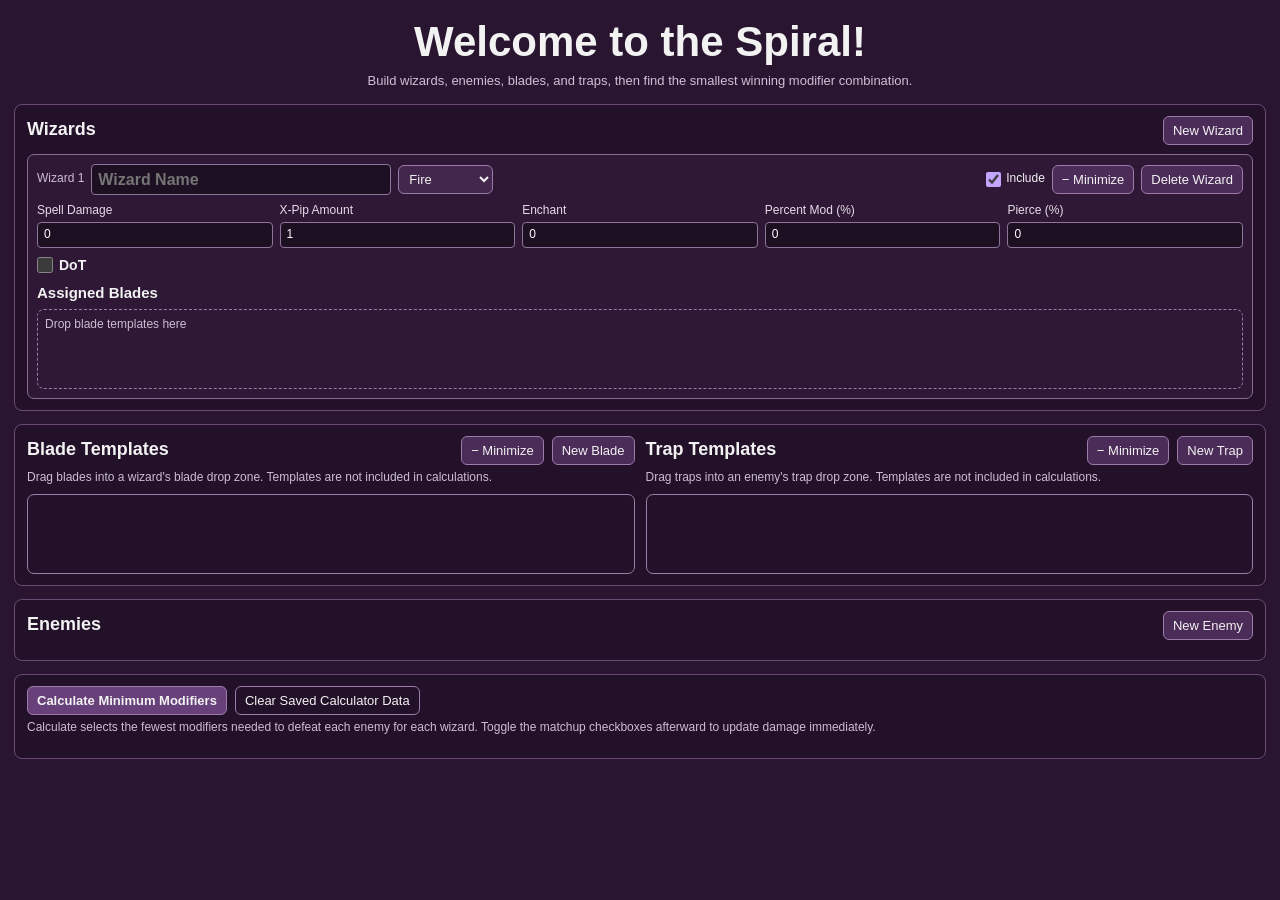
<file: index.html>
<!DOCTYPE html>
<html lang="en">
<head>
  <meta charset="UTF-8">
  <meta name="viewport" content="width=device-width, initial-scale=1.0">
  <title>W101 Damage Calculator</title>
  <link rel="stylesheet" href="style.css">
  <script src="script.js" defer></script>
</head>
<body>
  <header>
    <h1 class="title">Welcome to the Spiral!</h1>
    <p class="subtitle">Build wizards, enemies, blades, and traps, then find the smallest winning modifier combination.</p>
  </header>
  <main class="calculatorContainer">
    <section class="section">
      <div class="sectionHeading"><h2>Wizards</h2><button type="button" onclick="addWizard()">New Wizard</button></div>
      <div id="wizardList" class="wizardList"></div>
    </section>
    <section class="section">
      <div class="chooseModifier">
        <div class="modifierPanel" id="bladeTemplatePanel">
          <div class="sectionHeading"><h2>Blade Templates</h2><button type="button" class="minimizeTemplateButton" aria-expanded="true" aria-controls="bladeTemplateBody" onclick="toggleTemplatePanel('bladeTemplatePanel')">− Minimize</button><button type="button" onclick="newBlade()">New Blade</button></div>
          <div class="templatePanelBody" id="bladeTemplateBody">
            <p class="helpText">Drag blades into a wizard's blade drop zone. Templates are not included in calculations.</p>
            <div class="templateContainer"><div id="bladeList" class="templateList"></div></div>
          </div>
        </div>
        <div class="modifierPanel" id="trapTemplatePanel">
          <div class="sectionHeading"><h2>Trap Templates</h2><button type="button" class="minimizeTemplateButton" aria-expanded="true" aria-controls="trapTemplateBody" onclick="toggleTemplatePanel('trapTemplatePanel')">− Minimize</button><button type="button" onclick="newTrap()">New Trap</button></div>
          <div class="templatePanelBody" id="trapTemplateBody">
            <p class="helpText">Drag traps into an enemy's trap drop zone. Templates are not included in calculations.</p>
            <div class="templateContainer"><div id="trapList" class="templateList"></div></div>
          </div>
        </div>
      </div>
    </section>
    <section class="section">
      <div class="sectionHeading"><h2>Enemies</h2><button type="button" onclick="addEnemy()">New Enemy</button></div>
      <div id="enemyList" class="enemyList"></div>
    </section>
    <section class="section">
      <div class="calculateBar">
        <button type="button" class="calculateButton" onclick="calculateDamage()">Calculate Minimum Modifiers</button>
        <button type="button" class="secondaryButton" onclick="clearSavedData()">Clear Saved Calculator Data</button>
      </div>
      <p class="helpText">Calculate selects the fewest modifiers needed to defeat each enemy for each wizard. Toggle the matchup checkboxes afterward to update damage immediately.</p>
      <div id="results" class="results"></div>
    </section>
  </main>
</body>
</html>
</file>
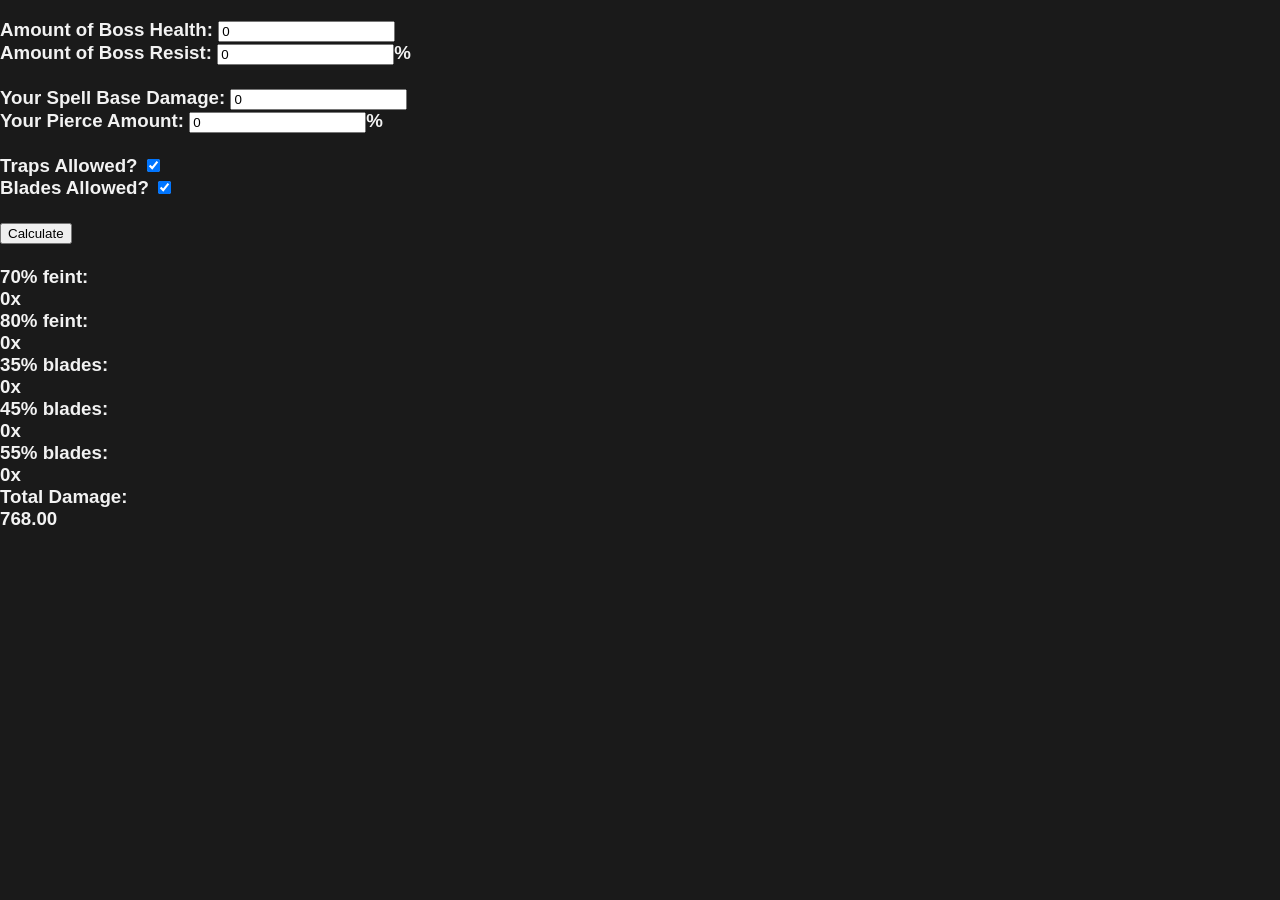
<file: W101 Calc 1 - DEPRECIATED/index.html>
<!DOCTYPE html>
<html lang="en">
<head>
    <meta charset="UTF-8">
    <meta name="viewport" content="width=device-width, initial-scale=1.0">
    <title>W101 Calculator</title>
    <link rel="stylesheet" href="style.css">
    <script src="script.js" defer></script>
</head>
<body>
    <h3>
        Amount of Boss Health: <input type="number" id="healthInput" value="0"><br>
        Amount of Boss Resist: <input type="number" id="resistInput" value="0">%<br><br>
        Your Spell Base Damage: <input type="number" id="baseDamageInput" value="0"><br>
        Your Pierce Amount: <input type="number" id="pierceInput" value="0">%<br><br>
        Traps Allowed? <input type="checkbox" id="trapsInput" onchang checked><br>
        Blades Allowed? <input type="checkbox" id="bladesInput" checked><br><br>
        <button onclick="calculateDamage()" id="calculateButton">Calculate</button><br><br>
    <div>70% feint:</div>
    <span id="feintAmount"></span><span>x</span>
    <div>80% feint:</div>
    <span id="upfeintAmount"></span><span>x</span>
    <div>35% blades:</div>
    <span id="thirtybladeAmount"></span><span>x</span>
    <div>45% blades:</div>
    <span id="fortybladeAmount"></span><span>x</span>
    <div>55% blades:</div>
    <span id="fiftybladeAmount"></span><span>x</span>
    <div>Total Damage:</div>
    <span id="totalDamage"></span>
    </h3>
</body>
</html>
</file>
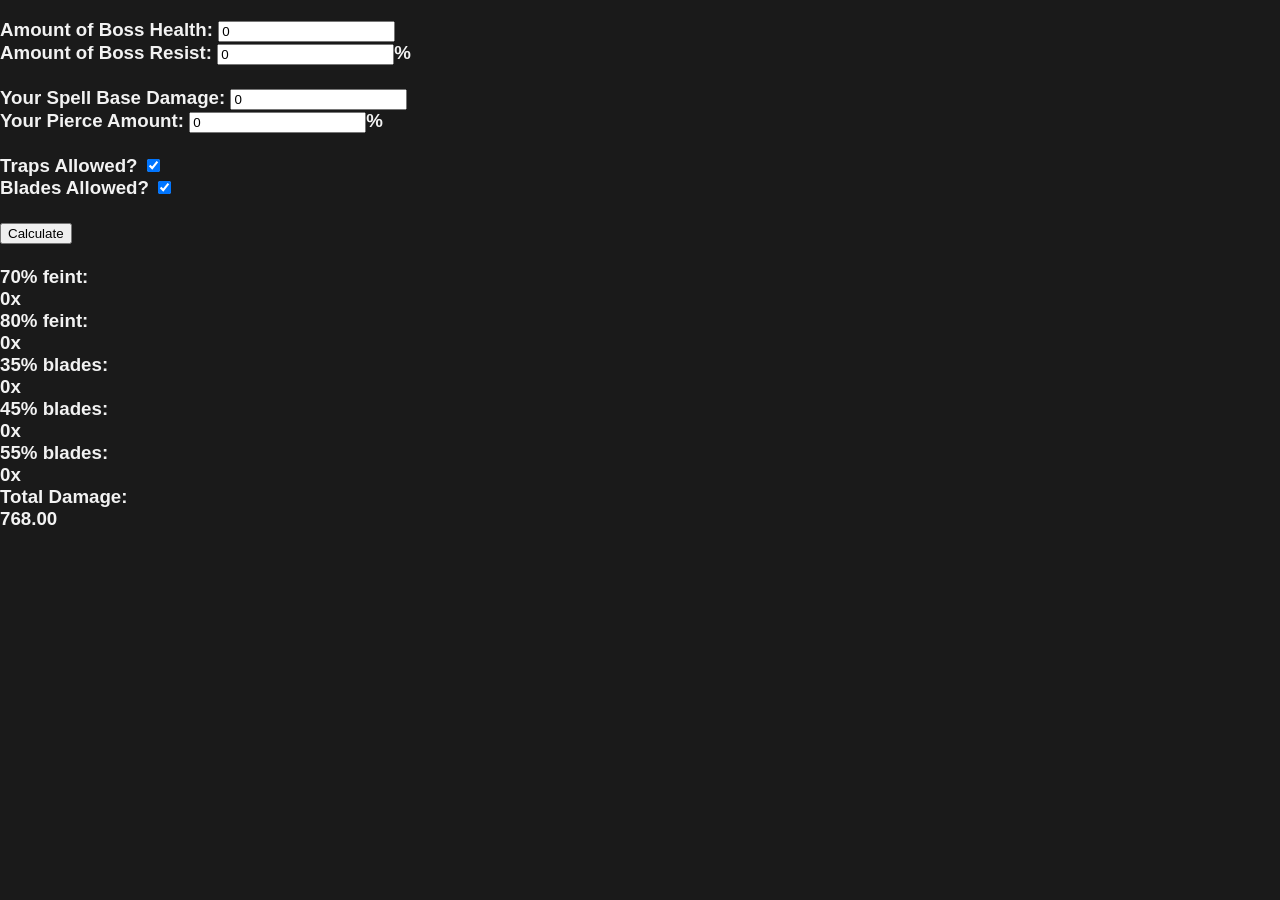
<file: W101 Calc 1/index.html>
<!DOCTYPE html>
<html lang="en">
<head>
    <meta charset="UTF-8">
    <meta name="viewport" content="width=device-width, initial-scale=1.0">
    <title>W101 Calculator</title>
    <link rel="stylesheet" href="style.css">
    <script src="script.js" defer></script>
</head>
<body>
    <h3>
        Amount of Boss Health: <input type="number" id="healthInput" value="0"><br>
        Amount of Boss Resist: <input type="number" id="resistInput" value="0">%<br><br>
        Your Spell Base Damage: <input type="number" id="baseDamageInput" value="0"><br>
        Your Pierce Amount: <input type="number" id="pierceInput" value="0">%<br><br>
        Traps Allowed? <input type="checkbox" id="trapsInput" checked><br>
        Blades Allowed? <input type="checkbox" id="bladesInput" checked><br><br>
        <button onclick="calculateDamage()" id="calculateButton">Calculate</button><br><br>
    <div>70% feint:</div>
    <span id="feintAmount"></span><span>x</span>
    <div>80% feint:</div>
    <span id="upfeintAmount"></span><span>x</span>
    <div>35% blades:</div>
    <span id="thirtybladeAmount"></span><span>x</span>
    <div>45% blades:</div>
    <span id="fortybladeAmount"></span><span>x</span>
    <div>55% blades:</div>
    <span id="fiftybladeAmount"></span><span>x</span>
    <div>Total Damage:</div>
    <span id="totalDamage"></span>
    </h3>
</body>
</html>
</file>
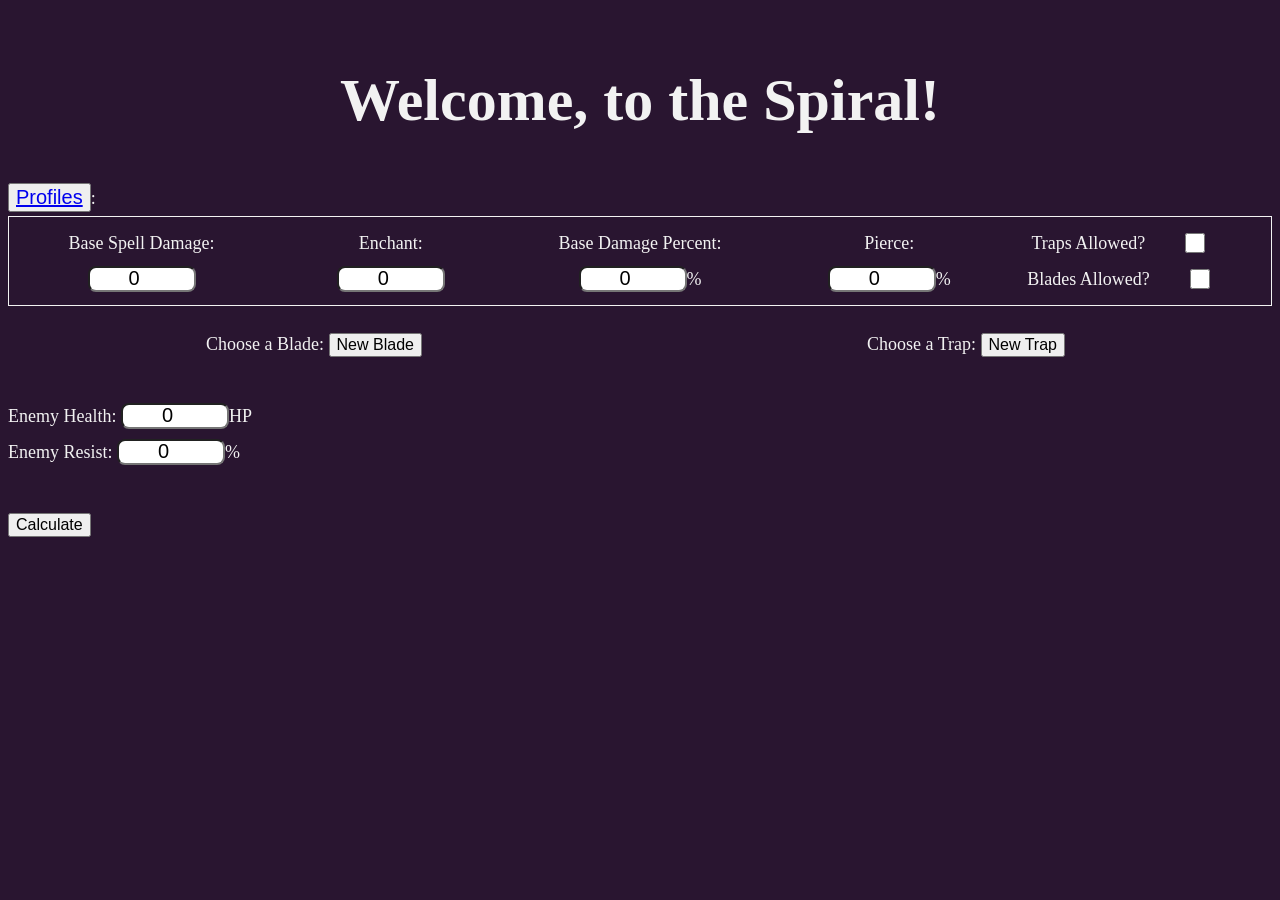
<file: W101 Calc 2/index.html>
<!DOCTYPE html>
<html lang="en">

<head>
    <meta charset="UTF-8">
    <meta name="viewport" content="width=device-width, initial-scale=1.0">
    <title>W101 Calculator</title>
    <link rel="stylesheet" href="style.css">
    <script src="script.js" defer></script>
</head>

<body>
    <h1 class="title">Welcome, to the Spiral!</h1>

    <div class="calculatorContainer">
        <button class="profile">
            <a href="PFSelect.html">Profiles</a>
        </button>:
        <div class="profileName"></div>
        <div class="inputContainer">
            <div class="inputWidth">
                <span class="baseSpellDamage">Base Spell Damage: <br><input type="number" id="baseDamageInput"
                        value="0"><br></span>
            </div>
            <div class="inputWidth">
                <span class="enchant">Enchant: <br><input type="number" id="enchantInput" value="0"><br></span>
            </div>
            <div class="inputWidth">
                <span class="basePercentDamage">Base Damage Percent: <br><input type="number" id="damagePercentInput"
                        value="0">%<br></span>
            </div>
            <div class="inputWidth">
                <span class="pierce">Pierce: <br><input type="number" id="pierceInput" value="0">%<br></span>
            </div>
            <div class="inputWidth">
                <div class="allowed">
                    <span class="inputWidth">Traps Allowed? <input type="checkbox" id="trapsInput"
                            onchange="toggleTraps()" checked></span>
                    <span class="inputWidth">Blades Allowed? <input type="checkbox" id="bladesInput"
                            onchange="toggleBlades()" checked></span>
                </div>
            </div>
        </div>

        <div class="chooseModifier">
            <div id="chooseBlade" class="chooseBlade" style="display: block;">
                Choose a Blade:
                <button onclick="newBlade()">New Blade</button>

                <div class="bladeContainer" id="bladeContainer" style="display: none;">
                    <span>Blade Percent: <input type="number" id="bladePercentInput" value="0">%<br></span>
                    <span>Max Blade Amount: <input type="number" id="bladeAmountInput" value="0"><br></span>
                    <button onclick="addBlade()">Add Blade</button>
                    <button onclick="cancelBlade()">Close</button>
                </div>
                <div id="bladeList"></div>
            </div><br>


            <div id="chooseTrap" class="chooseTrap" style="display: block;">
                Choose a Trap:
                <button onclick="newTrap()">New Trap</button>

                <div class="trapContainer" id="trapContainer" style="display: none;">
                    <span>Trap Percent: <input type="number" id="trapPercentInput" value="0">%<br></span>
                    <span>Max Trap Amount: <input type="number" id="trapAmountInput" value="0"><br></span>
                    <button onclick="addTrap()">Add Trap</button>
                    <button onclick="cancelTrap()">Close</button>
                </div>
                <div id="trapList"></div>
            </div>
        </div><br>



        <div class="enemyContainer">
            <span>Enemy Health: <input type="number" id="healthInput" value="0">HP<br></span>
            <span>Enemy Resist: <input type="number" id="resistInput" value="0">%<br></span><br>
        </div>

        <button onclick="calculateDamage()">Calculate</button>
        <div id="percentUsed"></div>
        <div id="totalDamage"></div>
        <div id="bladeDamageOnly"></div>
    </div>




</body>

</html>
</file>
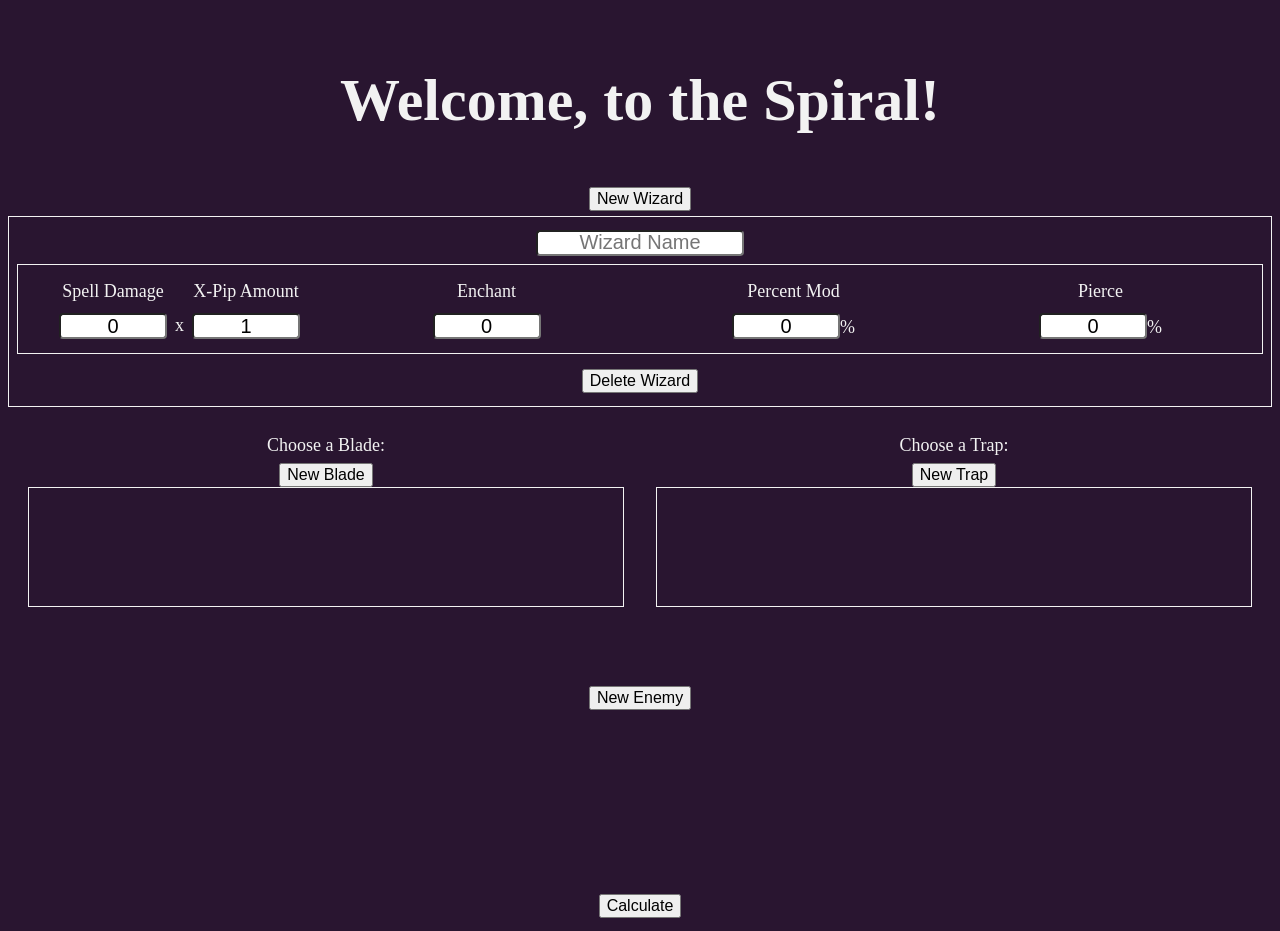
<file: Test Folder/test.html>
<!DOCTYPE html>
<html lang="en">

<head>
  <meta charset="UTF-8">
  <meta name="viewport" content="width=device-width, initial-scale=1.0">
  <title>W101 Calculator</title>
  <link rel="stylesheet" href="test.css">
  <script src="test.js" defer></script>
</head>

<body>
  <h1 class="title">Welcome, to the Spiral!</h1>

  <div class="calculatorContainer">

    <button onclick="addWizard()">New Wizard</button>
    <div id="wizardList"></div>

    <!-- <button onclick="addWizard()">New Wizard</button>
    <div class="newWizard" id="newWizard">
      <input class="wizardName" type="text" placeholder="Wizard Name">




      <div class="inputContainer">

        <div class="inputWidth">
          <span class="baseSpellDamage">Spell Damage<br><input type="number" id="baseDamageInput" value="0"></span>
          <span class="multiply">x</span>
          <span class="pipAmount">X-Pip Amount<br><input type="number" id="pipAmountInput" value="1"></span>
        </div>
        <div class="inputWidth">
          <span class="enchant">Enchant<br><input type="number" id="enchantInput" value="0"><br></span>
        </div>
        <div class="inputWidth">
          <span class="basePercentDamage">Percent Mod<br><input type="number" id="damagePercentInput"
              value="0">%<br></span>
        </div>
        <div class="inputWidth">
          <span class="pierce">Pierce<br><input type="number" id="pierceInput" value="0">%<br></span>
        </div>
      </div>
    </div><br> -->

    <div class="wizardAndEnemy">
      <div class="chooseModifier">
        <div id="chooseBlade" class="chooseBlade">
          Choose a Blade:
          <button onclick="newBlade()">New Blade</button>

          <div class="bladeContainer" id="bladeContainer">
            <div id="bladeList">
            </div>
          </div>
        </div><br>


        <div id="chooseTrap" class="chooseTrap">
          Choose a Trap:
          <button onclick="newTrap()">New Trap</button>

          <div class="trapContainer" id="trapContainer" style="display: block;">
            <div id="trapList">
            </div>
          </div>
        </div>
      </div><br><br>




      <button onclick="addEnemy()">New Enemy</button>
      <div id="enemyList"></div><br>

      <button onclick="calculateDamage()">Calculate</button>
      <div id="percentUsed"></div>
      <div id="totalDamage"></div>
      <div id="bladeDamageOnly"></div>
    </div>
  </div>




</body>

</html>
</file>
<file: style.css>
* { box-sizing: border-box; }
:root { color-scheme: dark; font-family: Arial, Helvetica, sans-serif; }
body { margin: 0; padding: 24px; background: #291530; color: #f2f2f2; line-height: 1.45; font-size: 16px; }
button, input { font: inherit; }
button { padding: 7px 12px; color: #f2f2f2; background: #4b2b58; border: 1px solid #9c7ba8; border-radius: 6px; cursor: pointer; }
button:hover { background: #60396e; }
input[type="number"], input[type="text"] { min-width: 0; padding: 5px 7px; border: 1px solid #8f7599; border-radius: 4px; background: #1d1022; color: #fff; }
input[type="checkbox"] { width: 17px; height: 17px; margin: 0; accent-color: #4da3ff; cursor: pointer; }
.title { margin: 0; text-align: center; font-size: clamp(32px, 5vw, 54px); }
.subtitle { margin: 6px auto 28px; max-width: 760px; text-align: center; color: #d0bfd6; }
.calculatorContainer { width: min(1500px, 100%); margin: 0 auto; }
.section { margin-bottom: 24px; padding: 16px; border: 1px solid #684a73; border-radius: 10px; background: rgba(20,10,24,.28); }
.sectionHeading, .calculateBar { display: flex; align-items: center; justify-content: space-between; gap: 12px; flex-wrap: wrap; }
h2 { margin: 0; font-size: 22px; } h3 { margin: 0 0 10px; font-size: 18px; }
.helpText { margin: 8px 0 12px; color: #cdbdd2; font-size: 14px; }
.wizardList { display: flex; flex-direction: column; gap: 14px; margin-top: 14px; }
.newWizard { padding: 12px; border: 1px solid #886b92; border-radius: 8px; background: rgba(67,39,76,.35); }
.wizardTop { display: flex; align-items: center; gap: 10px; flex-wrap: wrap; margin-bottom: 10px; }
.wizardName { width: min(300px,100%); font-size: 19px; font-weight: 700; }
.wizardNumber { color: #cdbdd2; white-space: nowrap; }
.inputContainer { display: grid; grid-template-columns: repeat(auto-fit,minmax(130px,1fr)); gap: 10px; margin-bottom: 12px; }
.inputWidth { display: flex; flex-direction: column; gap: 5px; color: #e6dce9; }
.inputWidth input { width: 100%; }
.bladeDropZone, .enemyTrapDropZone, .templateContainer { min-height: 112px; padding: 10px; border: 1px dashed #9b7ca5; border-radius: 7px; }
.bladeDropZone, .enemyTrapDropZone { display: flex; align-items: flex-start; align-content: flex-start; flex-wrap: wrap; gap: 8px; }
.dropLabel { width: 100%; color: #cdbdd2; font-size: 13px; }
.dragOver { border-color: #f4d6ff !important; background: rgba(181,124,204,.18); }
.chooseModifier { display: grid; grid-template-columns: repeat(2,minmax(0,1fr)); gap: 16px; }
.modifierPanel { min-width: 0; }
.templateContainer { margin-top: 8px; border-style: solid; }
.templateList { display: grid; grid-template-columns: repeat(auto-fill,minmax(92px,1fr)); gap: 8px; }
.modifierCard { position: relative; display: flex; flex-direction: column; align-items: center; justify-content: center; gap: 7px; width: 104px; min-height: 90px; padding: 8px 5px 25px; border: 1px solid #9b7ca5; border-radius: 7px; background: #38213f; }
.modifierCard[draggable="true"] { cursor: grab; } .modifierCard.dragging { opacity: .45; }
.modifierPercent { width: 62px; text-align: center; font-size: 20px; }
.modifierCaption { color: #d8c7df; font-size: 12px; }
.deleteButton { position: absolute; bottom: 3px; left: 50%; transform: translateX(-50%); padding: 1px 5px; border: 0; background: transparent; color: #ffcbcb; font-size: 12px; text-decoration: underline; white-space: nowrap; }
.deleteButton:hover { background: transparent; color: #fff; }
.enemyList { display: flex; flex-direction: column; gap: 14px; margin-top: 14px; }
.enemyRow { display: grid; grid-template-columns: minmax(180px,240px) minmax(220px,1fr); gap: 12px; align-items: stretch; }
.newEnemy { display: flex; flex-direction: column; gap: 9px; padding: 12px; border: 1px solid #886b92; border-radius: 8px; background: rgba(67,39,76,.35); }
.enemyNameInput { width: 100%; font-weight: 700; }
.enemyField { display: grid; grid-template-columns: 75px minmax(0,1fr); gap: 6px; align-items: center; }
.enemyField input { width: 100%; }
.trapDropZone { min-height: 120px; }
.calculateBar { justify-content: flex-start; } .calculateButton { background: #69417a; font-weight: 700; } .secondaryButton { background: transparent; }
.results { display: grid; grid-template-columns: repeat(auto-fit,minmax(320px,1fr)); gap: 14px; margin-top: 16px; }
.matchupCard { min-width: 0; padding: 14px; border: 1px solid #886b92; border-radius: 8px; background: rgba(67,39,76,.3); }
.matchupTitle { margin-bottom: 4px; font-size: 18px; font-weight: 700; overflow-wrap: anywhere; }
.matchupSubtitle { margin-bottom: 12px; color: #d0bfd6; font-size: 13px; }
.damageLine { margin: 7px 0; overflow-wrap: anywhere; } .win { color: #8df0ae; font-weight: 700; } .lose { color: #ffb0b0; font-weight: 700; }
.modifierSelections { display: grid; grid-template-columns: repeat(2,minmax(0,1fr)); gap: 10px; margin-top: 12px; }
.selectionGroup { min-width: 0; padding: 8px; border: 1px solid #674a71; border-radius: 6px; }
.selectionGroup h4 { margin: 0 0 7px; font-size: 14px; }
.selectionOption { display: flex; align-items: flex-start; gap: 7px; margin: 6px 0; font-size: 13px; overflow-wrap: anywhere; }
.selectionOption input { flex: 0 0 auto; margin-top: 2px; }
.wizardColor-blue { accent-color: #4da3ff !important; } .wizardColor-red { accent-color: #ff5c69 !important; }
.wizardColor-green { accent-color: #52d273 !important; } .wizardColor-yellow { accent-color: #f5d547 !important; }
.emptyMessage { color: #cdbdd2; font-style: italic; }
@media (max-width:760px) { body { padding: 12px; } .section { padding: 12px; } .chooseModifier { grid-template-columns: 1fr; } .enemyRow { grid-template-columns: 1fr; } .results { grid-template-columns: 1fr; } .modifierSelections { grid-template-columns: 1fr; } }

/* Hide number input arrows across Chromium, Safari, and Firefox. */
input[type="number"]::-webkit-outer-spin-button,
input[type="number"]::-webkit-inner-spin-button {
  -webkit-appearance: none;
  margin: 0;
}
input[type="number"] {
  -moz-appearance: textfield;
  appearance: textfield;
}
.modifierPercentField {
  display: flex;
  align-items: center;
  justify-content: center;
  gap: 3px;
  font-size: 20px;
}
.modifierPercentField .modifierPercent {
  width: 55px;
}
.assignedBlade, .assignedTrap {
  width: 142px;
  min-height: 115px;
  justify-content: flex-start;
}
.assignedSelections {
  display: flex;
  flex-direction: column;
  align-items: stretch;
  gap: 5px;
  width: 100%;
  margin: 4px 0 8px;
}
.assignedSelection {
  display: flex;
  align-items: center;
  gap: 5px;
  font-size: 11px;
  line-height: 1.2;
  cursor: pointer;
}
.assignedSelection input {
  flex: 0 0 auto;
}
.assignedSelection span {
  overflow: hidden;
  text-overflow: ellipsis;
  white-space: nowrap;
}


/* Compact layout: less scrolling without sacrificing readability. */
body {
  padding: 14px;
  line-height: 1.32;
  font-size: 14px;
}

.title { font-size: clamp(28px, 4vw, 42px); }
.subtitle { margin: 3px auto 14px; font-size: 13px; }

.section {
  padding: 11px 12px;
  margin-bottom: 13px;
  border-radius: 8px;
}
.sectionHeading, .calculateBar { gap: 8px; }
h2 { font-size: 18px; }
h3 { font-size: 15px; margin: 0 0 6px; }
.helpText { margin: 5px 0 8px; font-size: 12px; }

button { padding: 5px 9px; font-size: 13px; }
input[type="number"], input[type="text"] { padding: 4px 6px; }

.wizardList, .enemyList { gap: 9px; margin-top: 9px; }
.newWizard, .newEnemy { padding: 9px; border-radius: 7px; }
.wizardTop { gap: 7px; margin-bottom: 8px; }
.wizardName { font-size: 16px; }
.wizardNumber { font-size: 12px; }
.wizardCollapsed .wizardTop { margin-bottom: 0; }
.wizardBody[hidden] { display: none !important; }
.minimizeWizardButton { margin-left: auto; }

.inputContainer {
  gap: 7px;
  margin-bottom: 8px;
  grid-template-columns: repeat(auto-fit, minmax(115px, 1fr));
}
.inputWidth { gap: 3px; font-size: 12px; }

.bladeDropZone, .enemyTrapDropZone, .templateContainer {
  min-height: 80px;
  padding: 7px;
}
.bladeDropZone, .enemyTrapDropZone { gap: 6px; }
.dropLabel { font-size: 12px; }

.chooseModifier { gap: 11px; }
.templateContainer { margin-top: 5px; }
.templateList { gap: 6px; grid-template-columns: repeat(auto-fill, minmax(86px, 1fr)); }

.modifierCard {
  width: 95px;
  min-height: 77px;
  padding: 5px 4px 21px;
  gap: 4px;
}
.modifierCaption { font-size: 11px; }
.modifierPercentField { font-size: 17px; }
.modifierPercentField .modifierPercent {
  width: 48px;
  font-size: 16px;
}
.deleteButton { bottom: 2px; font-size: 11px; padding: 0 4px; }
.assignedBlade, .assignedTrap {
  width: 133px;
  min-height: 92px;
}
.assignedSelections { gap: 3px; margin: 2px 0 5px; }
.assignedSelection { gap: 4px; font-size: 10px; }

.enemyRow { gap: 8px; }
.newEnemy { gap: 6px; }
.enemyTrapDropZone { min-height: 90px; }

.results { gap: 9px; margin-top: 11px; }
.matchupCard { padding: 10px; }
.matchupTitle { font-size: 16px; margin-bottom: 2px; }
.matchupSubtitle { font-size: 12px; margin-bottom: 7px; }
.damageLine { margin: 4px 0; }

@media (max-width: 760px) {
  body { padding: 9px; }
  .section { padding: 9px; }
  .wizardTop { flex-wrap: wrap; }
  .wizardName { flex: 1 1 150px; }
  .minimizeWizardButton { margin-left: 0; }
}

/* Individual enemy minimization, matching the wizard controls. */
.enemyRow {
  display: block;
  border: 1px solid #886b92;
  border-radius: 7px;
  padding: 8px;
  background: rgba(67,39,76,.35);
}
.enemyTop {
  display: flex;
  align-items: center;
  gap: 7px;
  flex-wrap: wrap;
  margin-bottom: 7px;
}
.enemyTop .enemyNameInput {
  width: min(300px, 100%);
  flex: 1 1 180px;
}
.minimizeEnemyButton { margin-left: auto; }
.enemyBody {
  display: grid;
  grid-template-columns: minmax(180px,240px) minmax(220px,1fr);
  gap: 8px;
  align-items: stretch;
}
.enemyBody[hidden] { display: none !important; }
.enemyCollapsed .enemyTop { margin-bottom: 0; }
.enemyBody .newEnemy {
  border: none;
  background: transparent;
  padding: 2px;
}
@media (max-width:760px) {
  .enemyBody { grid-template-columns: 1fr; }
  .minimizeEnemyButton { margin-left: 0; }
}

/* Include switches are independent from minimize/expand state. */
.includeToggle { display: inline-flex; align-items: center; gap: 5px; cursor: pointer; white-space: nowrap; font-size: 12px; }
.includeToggle input { width: 15px; height: 15px; margin: 0; cursor: pointer; accent-color: #c3a5ff; }
.templatePanelBody[hidden] { display: none !important; }
.templateCollapsed .sectionHeading { margin-bottom: 0; }
.minimizeTemplateButton { margin-left: auto; }

/* Keep Include at the upper right, immediately before Minimize. */
.wizardTop .includeToggle { margin-left: auto; }
.wizardTop .minimizeWizardButton { margin-left: 0; }
@media (max-width: 760px) {
  .wizardTop .includeToggle { margin-left: auto; }
  .wizardTop .minimizeWizardButton { margin-left: 0; }
}

/* School selectors and compact, removable per-school enemy resistance rows. */
.wizardSchool, .resistanceSchool {
  color: #f2f2f2;
  background: #43274c;
  border: 1px solid #997aab;
  border-radius: 6px;
  padding: 5px 6px;
  font-size: 13px;
  min-width: 95px;
  max-width: 125px;
}
.wizardTop .wizardSchool { flex: 0 0 auto; }
.resistanceBlock { display: flex; flex-direction: column; gap: 6px; min-width: 0; }
.resistanceHeader { display: flex; align-items: center; justify-content: space-between; gap: 6px; font-size: 12px; }
.resistanceHeader button { font-size: 11px; padding: 3px 6px; }
.resistanceList { display: flex; flex-direction: column; gap: 5px; }
.resistanceEntry { display: flex; align-items: center; gap: 5px; flex-wrap: wrap; }
.resistanceEntry .resistInput { width: 65px; min-width: 0; }
.resistanceEntry .removeResistanceButton { padding: 4px 6px; font-size: 11px; }
.enemyBody { grid-template-columns: minmax(240px, 340px) minmax(220px, 1fr); }
@media (max-width: 760px) { .enemyBody { grid-template-columns: 1fr; } }

/* Group multiple school resistances under one percentage value. */
.resistanceEntry { flex-wrap: nowrap; align-items: flex-start; }
.resistanceSchoolPicker {
  position: relative;
  flex: 1 1 160px;
  min-width: 135px;
  max-width: 270px;
}
.resistanceSchoolSummary {
  display: block;
  cursor: pointer;
  color: #f2f2f2;
  background: #43274c;
  border: 1px solid #997aab;
  border-radius: 6px;
  padding: 5px 24px 5px 8px;
  font-size: 12px;
  line-height: 1.4;
  white-space: nowrap;
  overflow: hidden;
  text-overflow: ellipsis;
  position: relative;
}
.resistanceSchoolSummary::after {
  content: "▾";
  position: absolute;
  right: 7px;
  top: 4px;
}
.resistanceSchoolPicker[open] .resistanceSchoolSummary::after { content: "▴"; }
.resistanceSchoolOptions {
  display: grid;
  grid-template-columns: repeat(2, minmax(0,1fr));
  gap: 3px;
  padding: 8px;
  margin-top: 3px;
  background: #43274c;
  border: 1px solid #997aab;
  border-radius: 7px;
  box-shadow: 0 5px 14px #140a18b8;
  position: absolute;
  z-index: 20;
  left: 0;
  width: min(265px, 80vw);
}
.resistanceSchoolOption {
  display: flex;
  align-items: center;
  gap: 5px;
  font-size: 12px;
  cursor: pointer;
  padding: 3px;
  border-radius: 4px;
}
.resistanceSchoolOption:hover { background: #64426d; }
.resistanceSchoolOption input { width: 14px; height: 14px; accent-color: #c3a5ff; margin: 0; }
.resistanceEntry .resistInput { flex: 0 0 65px; }
@media (max-width: 550px) {
  .resistanceEntry { flex-wrap: wrap; }
  .resistanceSchoolPicker { flex-basis: 100%; max-width: none; }
}

/* Drag handles on assigned modifiers: rearrange without dragging inputs. */
.reorderHandle {
  align-self: stretch;
  text-align: center;
  cursor: grab;
  user-select: none;
  touch-action: none;
  font-size: 11px;
  font-weight: 600;
  letter-spacing: .04em;
  color: #e7d3f0;
  padding: 2px 4px;
  border-radius: 4px;
  background: rgba(255,255,255,.07);
}
.reorderHandle:active { cursor: grabbing; }
.modifierCard.reorderBefore { box-shadow: -4px 0 0 #f3c7ff; }
.modifierCard.reorderAfter { box-shadow: 4px 0 0 #f3c7ff; }


/* Phone-friendly touch targets, stacking, and modifier manipulation. */
.templateBlade, .templateTrap, .reorderHandle {
  touch-action: none;
}
.touchReordering {
  user-select: none;
  -webkit-user-select: none;
}
.modifierCard.touchDragging {
  opacity: .5;
  outline: 2px dashed #e8c0ff;
}
button, select, input {
  max-width: 100%;
}
@media (max-width: 600px) {
  html { -webkit-text-size-adjust: 100%; }
  body { margin: 0; padding: 8px; font-size: 14px; }
  .calculatorContainer { width: 100%; min-width: 0; }
  .title { font-size: clamp(25px, 7vw, 34px); line-height: 1.15; }
  .section { padding: 9px; margin-bottom: 10px; }
  .sectionHeading { flex-wrap: wrap; align-items: center; }
  .sectionHeading h2 { margin-right: auto; }
  .wizardTop, .enemyTop { gap: 6px; }
  .wizardName, .enemyNameInput { min-width: 0; flex: 1 1 125px; }
  .wizardSchool { flex: 0 0 auto; }
  .includeToggle { margin-left: auto; }
  .inputContainer { grid-template-columns: repeat(2, minmax(0, 1fr)); gap: 7px; }
  .inputWidth { min-width: 0; }
  .inputWidth input { width: 100%; box-sizing: border-box; }
  .chooseModifier { display: grid; grid-template-columns: minmax(0, 1fr); gap: 9px; }
  .modifierPanel { min-width: 0; }
  .templateList, .bladeDropZone, .enemyTrapDropZone { gap: 7px; }
  .bladeDropZone, .enemyTrapDropZone {
    min-height: 110px;
    flex-wrap: wrap;
    align-content: flex-start;
  }
  .modifierCard { flex: 0 0 auto; }
  .assignedBlade, .assignedTrap { width: 133px; }
  .reorderHandle { min-height: 27px; display: flex; align-items: center; justify-content: center; }
  .calculateBar { flex-wrap: wrap; }
  .calculateBar button { flex: 1 1 190px; min-height: 40px; }
  .results { grid-template-columns: minmax(0, 1fr); }
  .matchupCard { min-width: 0; overflow-wrap: anywhere; }
  button { min-height: 32px; }
  input[type="number"], input[type="text"], select { font-size: 16px; }
}
@media (max-width: 360px) {
  .inputContainer { grid-template-columns: minmax(0, 1fr); }
}


/* Names apply only to assigned modifiers; templates remain percentage-only. */
.assignedModifierName {
  width: 100%;
  min-width: 0;
  padding: 4px 5px;
  border: 1px solid #9b7ca5;
  border-radius: 5px;
  background: #2c1833;
  color: #f2f2f2;
  text-align: center;
  font-size: 12px;
  line-height: 1.2;
}
.assignedModifierName::placeholder { color: #c5afcb; opacity: .9; }
.assignedModifierName:focus { outline: 2px solid #cf91ed; outline-offset: 1px; }
.assignedBlade, .assignedTrap { gap: 5px; }
@media (max-width: 600px) {
  .assignedModifierName { font-size: 16px; }
}

/* Optional damage-over-time controls in each wizard card. */
.dotControls { display:flex; flex-wrap:wrap; align-items:center; gap:12px; margin: 4px 0 9px; }
.dotToggle { display:inline-flex; align-items:center; gap:6px; font-weight:600; cursor:pointer; }
.dotToggle input { width:16px; height:16px; }
.dotDamageField { max-width:170px; }
.dotDamageField[hidden], .dotDamageLine[hidden] { display:none !important; }
.dotDamageLine { color:#e9ccff; }
</file>
<file: W101 Calc 1 - DEPRECIATED/style.css>
body {background-color: #1a1a1a; color: #f2f2f2; font-family: Arial, sans-serif; margin: 0; padding: 0;}
</file>
<file: W101 Calc 1/style.css>
body {background-color: #1a1a1a; color: #f2f2f2; font-family: Arial, sans-serif; margin: 0; padding: 0;}
</file>
<file: W101 Calc 2/style.css>
body {
    background-color: #291530;
    color: #f2f2f2;
    line-height: 2;
    font-size: 18px;
}

button {
    font-size: 16px;
}

input {
    border-radius: 8px;
    width: 100px;
    height: 20px;
    font-size: 20px;
    text-align: center;
}



.title {
    text-align: center;
    font-size: 60px;
    margin-bottom: 20px;
    display: flex;
    justify-content: center;
    font-family: Roboto;

}

.inputContainer {
    display: flex;
    flex-direction: row;
    justify-content: space-evenly;
    align-items: center;
    border: 1px solid #f2f2f2;
    padding: 8px;
    margin-bottom: 20px;
}

.inputWidth {
    display: flex;

    width: 100%;
    justify-content: center;
    align-items: center;
    text-align: center;
}

.profile {
    font-size: 20px;
}

#bladesInput,
#trapsInput {
    margin: 0;
}

.chooseModifier {
    display: flex;
    flex-direction: row;
    gap: 20px;
    align-items: flex-start;
}

.chooseBlade,
.chooseTrap {
    flex: 1;
    display: flex;
    flex-direction: column;
    align-items: center;
    text-align: center;
}

#bladeResistInput {
    font-size: 16px;
}
</file>
<file: Test Folder/test.css>
body {
    background-color: #291530;
    color: #f2f2f2;
    line-height: 2;
    font-size: 18px;
}

input::-webkit-outer-spin-button,
input::-webkit-inner-spin-button {
    -webkit-appearance: none;
    margin: 0;
}

button {
    font-size: 16px;
}

input {
    border-radius: 4px;
    width: 100px;
    height: 20px;
    font-size: 20px;
    text-align: center;
}

.title {
    text-align: center;
    font-size: 60px;
    margin-bottom: 20px;
    display: flex;
    justify-content: center;
    font-family: Roboto;

}

.calculatorContainer {
    text-align: center;
}

.wizardName {
    width: 200px;
}


#wizardList {
    display: flex;
    flex-direction: column;
    gap: 12px;
    margin-bottom: 20px;
}

.newWizard {
    border: 1px solid #f2f2f2;
    padding: 8px;
    box-sizing: border-box;
}

.newWizard>.wizardName {
    margin-bottom: 8px;
}

.newWizard .inputContainer {
    margin-bottom: 8px;
}

.newBlade {
    cursor: grab;
    flex-shrink: 0;
}

.newBlade:active {
    cursor: grabbing;
}


.inputContainer {
    display: flex;
    flex-direction: row;
    justify-content: space-evenly;
    align-items: center;
    border: 1px solid #f2f2f2;
    padding: 8px;
    margin-bottom: 20px;
}

.inputWidth {
    display: flex;
    width: 100%;
    justify-content: center;
    align-items: center;
    text-align: center;
}

.profile {
    font-size: 20px;
}



.chooseModifier {
    margin-left: 20px;
    margin-right: 20px;
    display: flex;
    flex-direction: row;
    justify-content: space-evenly;
    gap: 16px;
    align-items: flex-start;
}

.percentWrapper {
    display: flex;
    align-items: center;
    justify-content: center;
    gap: 3px;
}

.percentWrapper span {
    font-size: 24px;
}

.chooseBlade,
.chooseTrap {
    flex: 1;
    display: flex;
    flex-direction: column;
    align-items: center;
    text-align: center;
}


/* Blade and trap outer containers */
.bladeContainer,
.trapContainer {
    display: block;
    width: 100%;
    box-sizing: border-box;
    border: 1px solid #f2f2f2;
    padding: 8px;
    min-height: 120px;
    box-sizing: border-box;
}

/* Grid of boxes */
#bladeList,
#trapList {
    display: grid;
    grid-template-columns: repeat(auto-fill, 92px);
    gap: 8px;
    justify-content: start;
}

.newBlade,
.newTrap {
    width: 92px;
    height: 92px;
    box-sizing: border-box;
    border: 1px solid #f2f2f2;
    position: relative;
    display: flex;
    flex-direction: column;
    justify-content: center;
    align-items: center;
    margin: 0;
    padding: 4px;
    font-size: 18px;
}

.enableCheck {
    position: absolute;
    top: 4px;
    right: 4px;
    width: 16px;
    height: 16px;
    margin: 0;
}

.bladePercentInput,
.trapPercentInput {
    width: 48px;
    height: 32px;
    box-sizing: border-box;
    font-size: 24px;
    margin: 0;
}

.percentWrapper {
    display: flex;
    align-items: center;
    justify-content: center;
    gap: 3px;
}

.percentWrapper span {
    font-size: 24px;
}

.delete {
    position: absolute;
    bottom: 2px;
    font-size: 13px;
    background: none;
    border: none;
    padding: 0;
    margin: 0;
    color: white;
    cursor: pointer;
    text-decoration: underline;
}

#bladeResistInput {
    font-size: 16px;
}

.multiply {
    position: relative;
    top: 16px;
    padding: 8px;
}

#enemyList {
    display: flex;
    flex-wrap: wrap;
    justify-content: flex-start;
    align-items: flex-start;
    gap: 8px;
    margin: 8px 0;
    width: 100%;
    min-height: 120px;
}

.newEnemy {
    display: flex;
    flex-direction: column;
    align-items: flex-start;
    line-height: 1.2;
    width: 200px;
    padding: 8px;
    border: 1px solid #f2f2f2;
    box-sizing: border-box;
}

.enemyNameInput {
    width: 100%;
    max-width: 100%;
    box-sizing: border-box;

    color: #f2f2f2;
    background: transparent;
    border: none;
    border-bottom: 1px solid #f2f2f2;
    border-radius: 0;

    outline: none;
    text-align: center;
}

.enemyNameInput::placeholder {
    color: #f2f2f2;
    opacity: 0.7;
}

.newEnemy label {
    display: flex;
    align-items: center;
    gap: 6px;
}

.enemyRow {
    display: flex;
    flex-direction: row;
    align-items: stretch;
    gap: 8px;
    margin-bottom: 8px;
    width: fit-content;
}



.enemyTrapDropZone {
    width: auto;
    min-width: 112px;
    min-height: 120px;
    box-sizing: border-box;
    border: 1px dashed #f2f2f2;
    padding: 8px;
    display: flex;
    flex-direction: row;
    flex-wrap: wrap;
    align-items: flex-start;
    align-content: flex-start;
    gap: 8px;
}

.enemyTrapDropZone.dragOver {
    background-color: #493052;
    border-color: white;
}

.enemyTrapDropZone .newTrap {
    width: 92px;
    height: 92px;
    flex-shrink: 0;
}


.dropHint {
    text-align: center;
    font-size: 14px;
    line-height: 1.4;
}


/* Traps keep their original square appearance */
.newTrap {
    flex-shrink: 0;
}

/* Optional: show that traps can be dragged */
.newTrap {
    cursor: grab;
}

.newTrap:active {
    cursor: grabbing;
}

.assignedTrap {
    width: 100%;
    box-sizing: border-box;
    padding: 4px;
    border: 1px solid #f2f2f2;
    text-align: center;
}
</file>
